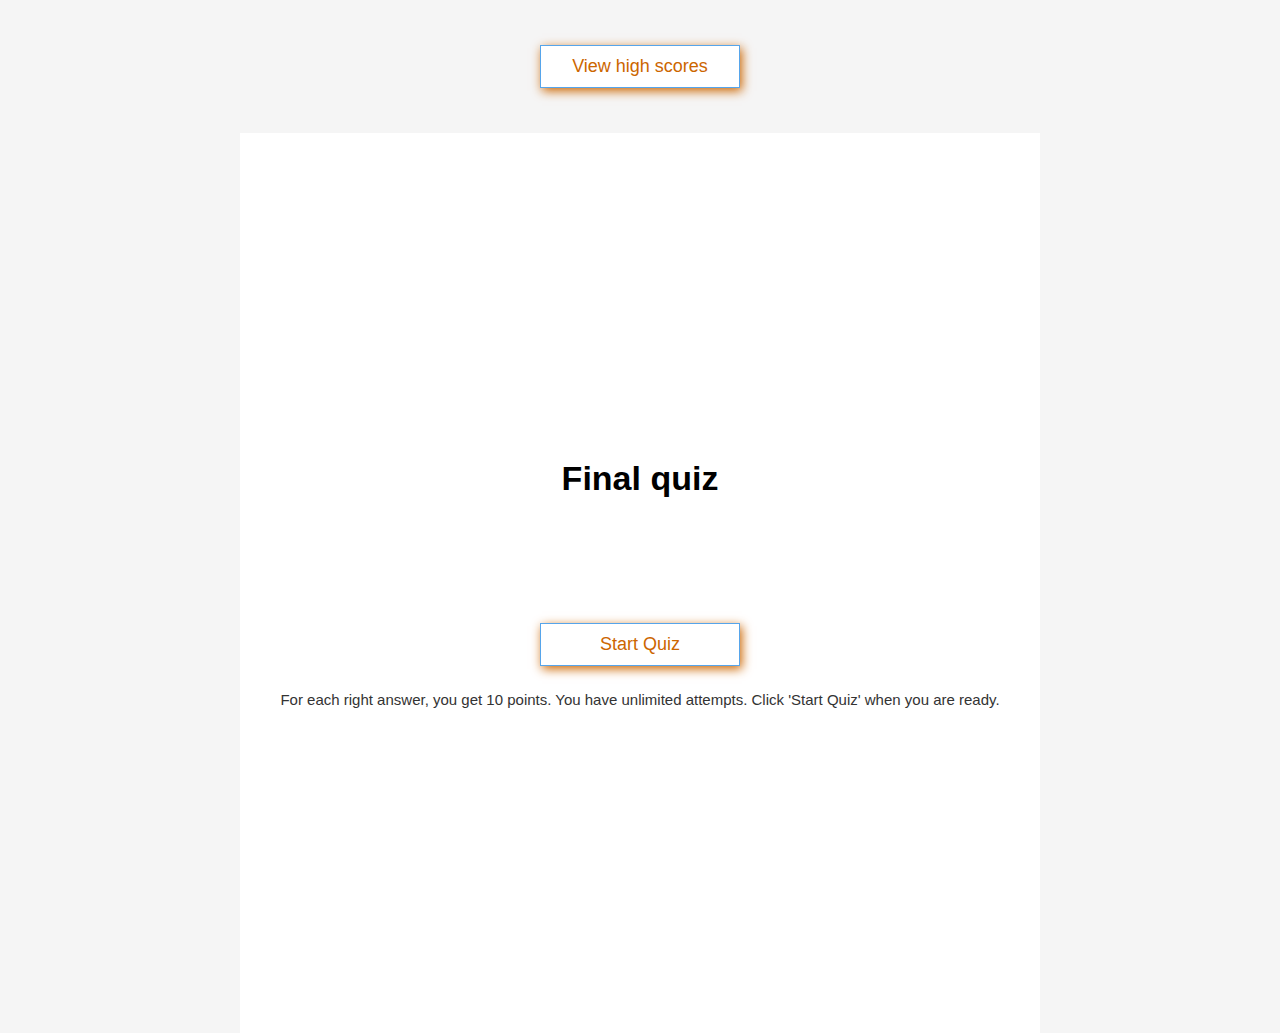
<file: index.html>
<!DOCTYPE html>
<html lang="en">
<head>
    <meta charset="UTF-8">
    <meta http-equiv="X-UA-Compatible" content="IE=edge">
    <meta name="viewport" content="width=device-width, initial-scale=1.0">
    <!-- Title of the quiz -->
    <title>Agape Quiz</title>
    <link rel="stylesheet" href="app.css" />
    <!-- Configure the quiz Favicon-->
    <link rel="icon" type="image/png" href="assets/agapefavicon.ico"/>
    
</head>

<body>
    <div class="topBanner">
     <div id="topB" class="flex-center">
      <!-- Configure high score tab on the homepage-->
      <a class="topbtn" href="assets/highscores.html">View high scores</a>
     </div>
   </div> 
    <!-- Configure the page in a container -->
    <div class="container">
        <div id="home" class="flex-center flex-column">
          <!-- Quiz title -->
          <h1> Final quiz </h1>
          <a class="btn" href="assets/game.html">Start Quiz</a>
          <a class="box">
            <p>
              For each right answer, you get 10 points. You have unlimited attempts. Click 'Start Quiz' when you are ready.
        </p>
      </a>
        </div>
      </div>
</body>
</html>
</file>
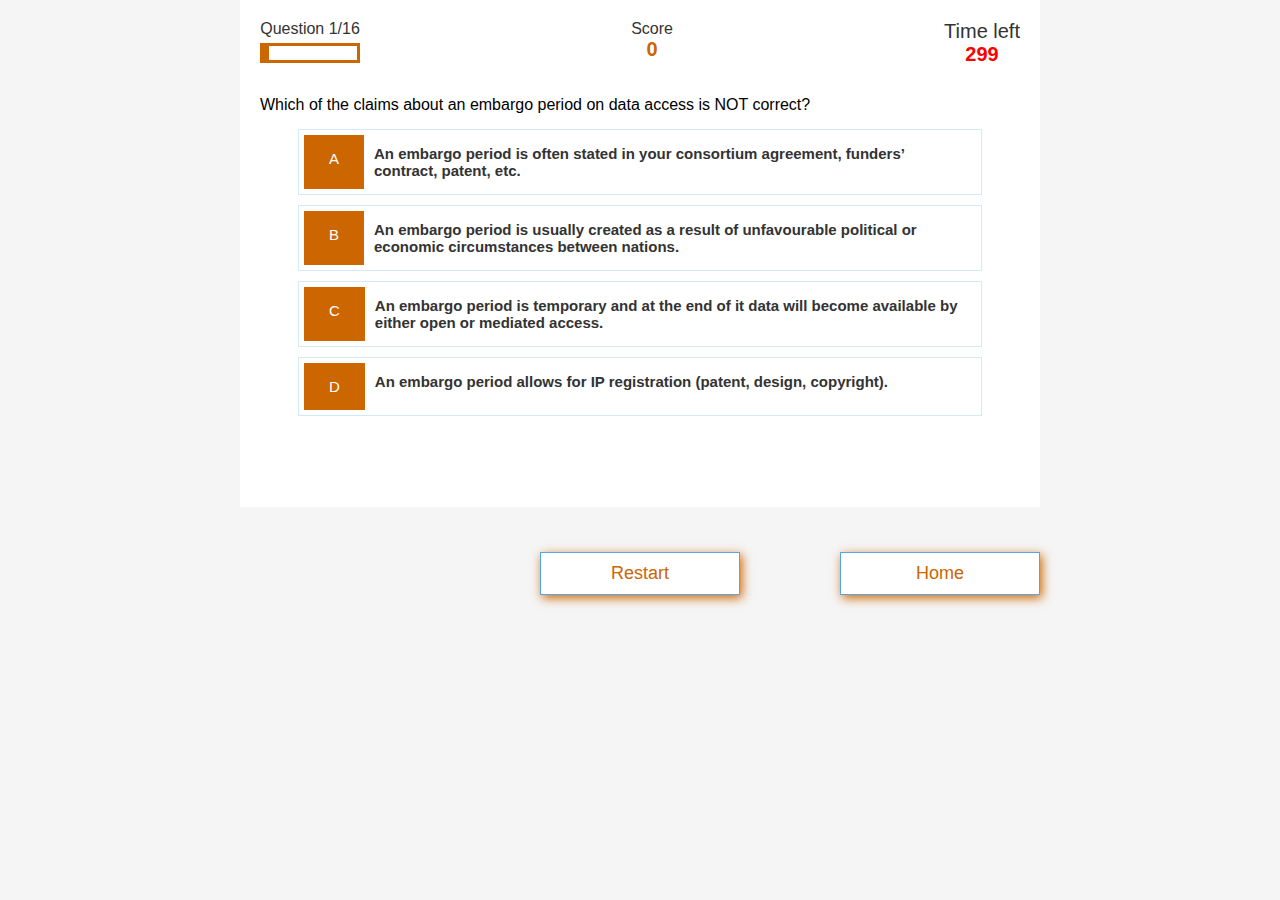
<file: assets/game.html>
<!-- Quiz screen -->
<!DOCTYPE html>
<html lang="en">
  <head>
    <meta charset="UTF-8" />
    <meta name="viewport" content="width=device-width, initial-scale=1.0" />
    <meta http-equiv="X-UA-Compatible" content="ie=edge" />
    <title>Quick Quiz - Play</title>
    <link rel="stylesheet" href="../app.css" />
    <link rel="stylesheet" href="game.css" />
       <!-- Configure the quiz Favicon-->
    <link rel="icon" type="image/png" href="assets/agapefavicon.ico"/>
  </head>
  <body>
    <div class="container">
      <div id="game" class="justify-center flex-column">
        <!-- Heads up display -->
        <div id="hud">
            <div id="hud-item">
              <p id="progressText" class="hud-prefix">
                Question
              </p>
              <div id="progressBar">
                <div id="progressBarFull"></div>
              </div>
            </div>
            <div id="hud-item">
              <p class="hud-prefix">
                Score
              </p>
              <h1 class="hud-main-text" id="score">
                0
              </h1>
            </div>
            <div id="hud-item">
              <p class="hud-timer">
                Time left
              </p>
                      <!-- Configuring the timer for the quiz -->
              <h1 style="color:#FF0000" class="hud-main-text" id="timer">
                300
              </h1>
            </div>
          </div>
        <h3 id="question"> What is the answer to this question </h3>
        <!-- Here were are setting 2 back ground colours in the choice -->
        <!-- data-number is to identofy the choice# -->
        <div class="choice-container">
           <p class="choice-prefix">A</p> 
           <p class="choice-text" data-number="1">Choice 1</p>
        </div>
        <div class="choice-container">
            <p class="choice-prefix">B</p> 
            <p class="choice-text" data-number="2">Choice 2</p>
         </div>
         <div class="choice-container">
            <p class="choice-prefix">C</p> 
            <p class="choice-text" data-number="3">Choice 3</p>
         </div>
         <div class="choice-container">
            <p class="choice-prefix">D</p> 
            <p class="choice-text" data-number="4">Choice 4</p>
         </div>
         <!-- <div>
          <h2 id="check-answer" class="correct-wrong hide"></h2>
          <button id="next-btn" class="next-btn hide">Next</button>
          </div> -->
             <!-- You can modify the response for the right and wrong answers -->
          <h3 id="rightAns">Brilliant, Your answer is right! </h3>
          <h3 id="wrongAns"> Oops!, it was the wrong answer. </h3>
        </div>
        <!-- <div>
        <h2 id="check-answer" class="correct-wrong hide"></h2>
        <button id="next-btn" class="next-btn hide">Next</button>
        </div> -->

     </div>
     <div class="topBanner">
      <div id="endB" class="flex-horizontal">
        <!-- Button labels-->
        <a class="topbtn" href="game.html">Restart</a>
        <a class="topbtn" href="../index.html">Home</a>
      </div>
    </div>
    <script src="game.js"></script>
  </body>
</html>
</file>
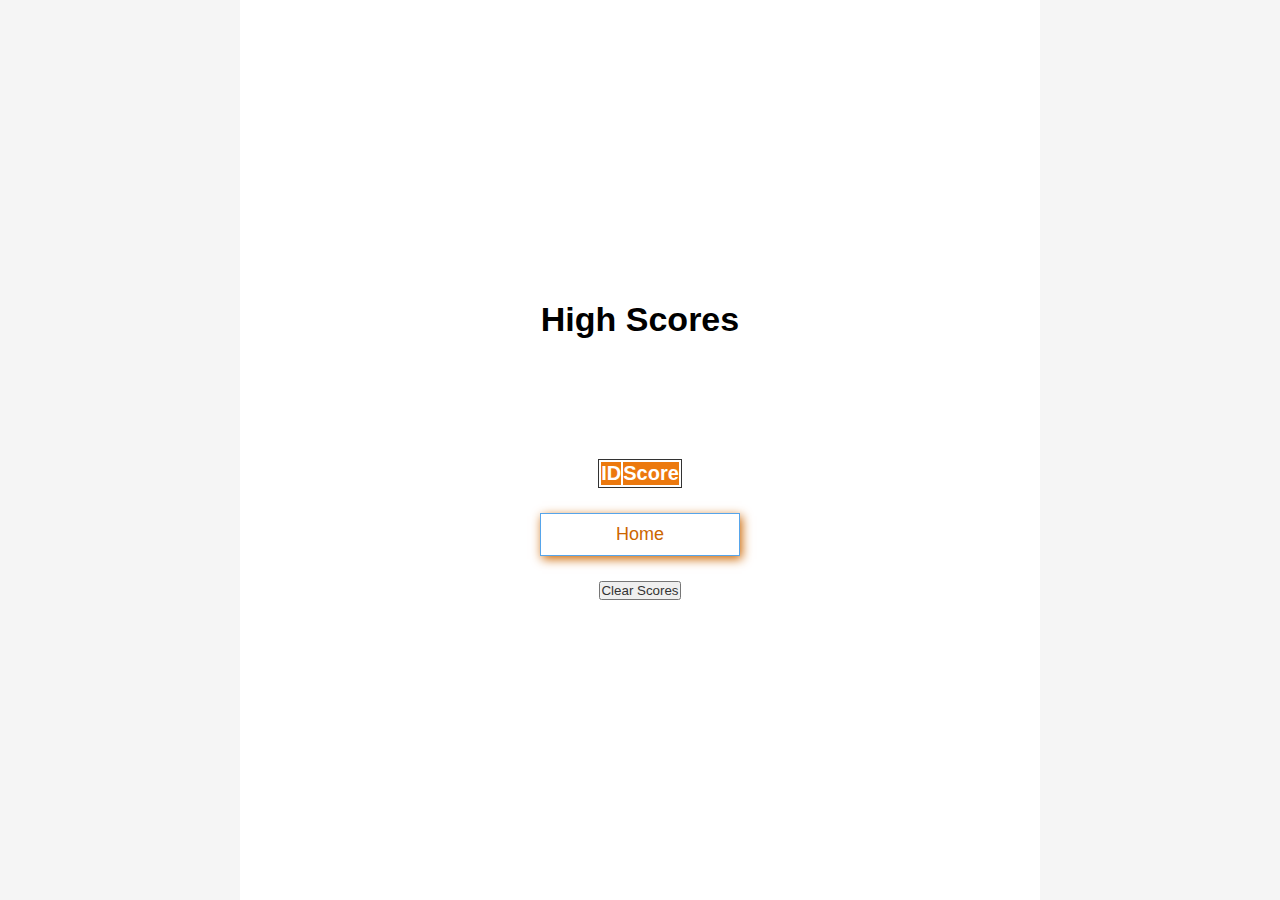
<file: assets/highscores.html>
<!DOCTYPE html>
<html lang="en">
<head>
    <meta charset="UTF-8">
    <meta http-equiv="X-UA-Compatible" content="IE=edge">
    <meta name="viewport" content="width=device-width, initial-scale=1.0">
    <title>Score History</title>
    <link rel="stylesheet" href="../app.css" />
    <link rel="stylesheet" href="highscores.css" />
    <link rel="icon" type="image/png" href="assets/agapefavicon.ico"/>
  </head>
  <body>
    <div class="container">
      <div id="highScores" class="flex-center flex-column">
        <h1 id="finalScore">High Scores</h1>
        <table id="highScoresList"></table>
        <a class="btn" href="../index.html">Home</a>
        <button id="clear-btn">Clear Scores</button>
      </div>
    </div>

    <script src="highscores.js"></script>
  </body>
</html>
</file>
<file: app.css>
/* Use REM to make the sizing relative to root size*/
:root {
    background-color: whitesmoke;
    font-size: 62.5%;
  }
  * {
    box-sizing: border-box;
    font-family: Arial, Helvetica, sans-serif;
    margin: 0;
    padding: 0;
    color: #333;
  }
  h1,
h2,
h3,
h4 {
  margin-bottom: 1rem;
}

h1 {
  font-size: 3.4rem;
  color: black;
  margin-bottom: 10rem;
}

h1 > span {
  font-size: 2.4rem;
  font-weight: 500;
}

h2 {
  font-size: 4.2rem;
  margin-bottom: 4rem;
  font-weight: 700;
}

h3 {
  font-size: 2.8rem;
  font-weight: 500;
}
h5 {
  font-size: 2.8rem;
  font-weight: 500;
  font-family: 'Trebuchet MS', 'Lucida Sans Unicode', 'Lucida Grande', 'Lucida Sans', Arial, sans-serif;
  margin: 0 auto;
  padding: 2rem;
  color: #cc6600;
}
h6 {
  font-size: 2.3rem;
  font-weight: 500;
  font-family: Cambria, Cochin, Georgia, Times, 'Times New Roman', serif;
}

.container {
    width: 100vw;
    height: 100vh;
    display: flex;
    justify-content: center;
    align-items: center;
    /* As screen get bigger, there is a padding, but in a smaller screen, its fitting to the screen */
    max-width: 80rem;
    margin: 0 auto;
    padding: 2rem;
    background-color: white;
  }

  .container > * {
    width: 100%;
  }
  
  /* defualt is horizontal , here the  */
  .flex-column {
    display: flex;
    flex-direction: column;
  }
  
  .flex-horizontal {
    display: flex;
    flex-direction:row;
  }
  .flex-center {
    justify-content: center;
    align-items: center;
  }
  
  .justify-center {
    justify-content: center;
  }
  
  .text-center {
    text-align: center;
  }
  
  .hidden {
    display: none;
  }
  
  
/* BUTTONS */

.topBanner {
  display: flex;
  justify-content:space-evenly;
  align-items: center;
  /* As screen get bigger, there is a padding, but in a smaller screen, its fitting to the screen */
  max-width: 30rem;
  margin: 2rem auto;
  padding: 2rem auto;
}


/* defualt is horizontal , here the  */
.flex-horizontal {
  display: flex;
  flex-direction:row;
}

/* BUTTONS */
.topbtn {
  font-size: 1.8rem;
  padding: 1rem 0;
  width: 20rem;
  text-align: center;
  border: 0.1rem solid #56a5eb;
  margin-bottom: 1rem;
  text-decoration: none;
  color:#cc6600;
  background-color: white;
  display: flex;
  flex-wrap:wrap;
  flex-direction: row;
  justify-content:space-evenly;
  margin: 25px 5rem;
  color : #cc6600;
  box-shadow: 2px 3px 10px 
}


.btn {
    font-size: 1.8rem;
    padding: 1rem 0;
    width: 20rem;
    text-align: center;
    border: 0.1rem solid #56a5eb;
    margin-bottom: 1rem;
    text-decoration: none;
    color:#cc6600;
    background-color: white;
    display: flex;
    flex-wrap: wrap;
    justify-content:center;
    margin: 25px 5rem;
    color : #cc6600;
    box-shadow: 2px 3px 10px 
  }
  .box {
    font-size: 1.5rem;
    text-decoration: none;
    color : #080808;
  } 
  .btn:hover {
    cursor: pointer;
    box-shadow: 0 0.4rem 1.4rem 0 rgba(86, 185, 235, 0.5);
    transform: translateY(-0.1rem);
    transition: transform 150ms;
  }
  
  .btn[disabled]:hover {
    cursor: not-allowed;
    box-shadow: none;
    transform: none;
  }
  
  /* FORMS */
  form {
    width: 100%;
    display: flex;
    flex-direction: column;
    align-items: center;
  }
  
  input {
    margin-bottom: 1rem;
    width: 20rem;
    padding: 1.5rem;
    font-size: 1.8rem;
    border: none;
    box-shadow: 0 0.1rem 1.4rem 0 rgba(86, 185, 235, 0.5);
  }
  
  input::placeholder {
    color: #aaa;
  }

  /* FORMS */
form {
  width: 100%;
  display: flex;
  flex-direction: column;
  align-items: center;
}

input {
  margin-bottom: 1rem;
  width: 20rem;
  padding: 1.5rem;
  font-size: 1.8rem;
  border: none;
  box-shadow: 0 0.1rem 1.4rem 0 rgba(86, 185, 235, 0.5);
}

input::placeholder {
  color: #aaa;
}
</file>
<file: assets/game.css>
.choice-container {
    display: flex;
    margin-bottom: 0.5rem;
    width: 90%;
    font-size: 1.5rem;
    border: 0.1rem solid rgb(86, 165, 235, 0.25);
    background-color: white;
    max-width: 80rem;
    max-height:50%;
    margin: .5rem auto;
    padding: .5rem;    
  }

  .container {
    height:fit-content
  }
  .choice-prefix {
    padding: 1.5rem 2.5rem;
    background-color: #cc6600;
    color: white;
  }
  
  .choice-text {
    padding: 1rem;
    width: 100%;
    font-family:'Segoe UI', Tahoma, Geneva, Verdana, sans-serif;
    font-weight:600;
  }

  .choice-container:hover {
    cursor: pointer;
    box-shadow: 0 0.4rem 1.4rem 0 rgba(86, 185, 235, 0.5);
    transform: translateY(-0.1rem);
    transition: transform 150ms;
  }


  .correct {
    background-color: #28a745;
  }
  
  .incorrect {
    background-color: #dc3545;
  }


  /* HUD */

#hud {
    display: flex;
    justify-content: space-between;
    font-family:'Times New Roman', Times, serif
  }
  
  .hud-prefix {
    text-align: center;
    font-size:medium
  }
  
  .hud-main-text {
    text-align: center;
    color:#cc6600;
    font-size: 2rem;
  }
  .hud-timer{
   /* color:#f01027 ; */
   font-size : 2rem;
  }
  /* Score format*/
  h1 {
    margin-bottom: 3rem;
  }
  /* The question format */
  h3 {
    text-align: left;
    color:black;
    font-size:medium
  }

#progressBar {
    width: 10rem;
    height: 2rem;
    border: 0.3rem solid #cc6600;;
    margin-top: .5rem;
  }
  
  #progressBarFull {
    height: 1.5rem;
    background-color: #cc6600;;
    width: 0%;
  }

  .hide {
    display: none;
  }
  
  .btn.correct {
    background-color: #6b8e23;
  }
  
  .btn.wrong {
    background-color: #aaaaaa;
  }

  #rightAns {
    display: flex;
    font-size: 2rem;
    font-style: italic;
    flex-wrap: wrap;
    text-align: center;
    opacity: 0;
    color:#28a745
  }
  #wrongAns {
    display: flex;
    font-size: 2rem;
    font-style: italic;
    flex-wrap: wrap;
    text-align: center;
    opacity: 0;
    color: #dc3545;
  }
</file>
<file: assets/highscores.css>
/* #highScoresList {
    padding-left: 0;
    margin-bottom: 4rem;
  } */
  
  /* .high-score {
    font-size: 2.8rem;
    margin-bottom: 0.5rem;
  }
   */
  /* .high-score:hover {
    transform: scale(1.025);
    background-color: rgb(56, 136, 150);
  } */

  
/* Header */
header {
  display: flex;
  flex-wrap: wrap;
  justify-content: space-between;
  margin: 10px 0;
}

table {
  border: 1px solid;
  display: flex; 
  /* background-color: #dbec8c; */
  margin-top: 1em;
  margin-bottom: 1 em;
  margin-left: 20px 0;
  margin-right: 20px 0;
  padding-left: 0;
  font-size: 2rem;
}

td {
  margin-top: 1em;
  margin-bottom: 1 em;
  margin-left: 25px 0;
  margin-right: 25px 0;
  padding-left: 10rem;
  padding: 1.5rem;
  text-align: center;
  width: 20rem;
  /* background-color: #ca7a1f; */
  color: rgb(231, 126, 28);
  border: 1px solid #999;  
}

th {
  background-color: #ec790e;
  color: white;
}

/* tr:nth-child(even) {background-color: #f2f2f2;} */
/* 
ul li {
  background: #cce5ff;
  color: darkblue;
  margin: 5px;
}

ul li li {
  list-style-type: square;
  color: #ec8ce4;
} */
</file>
